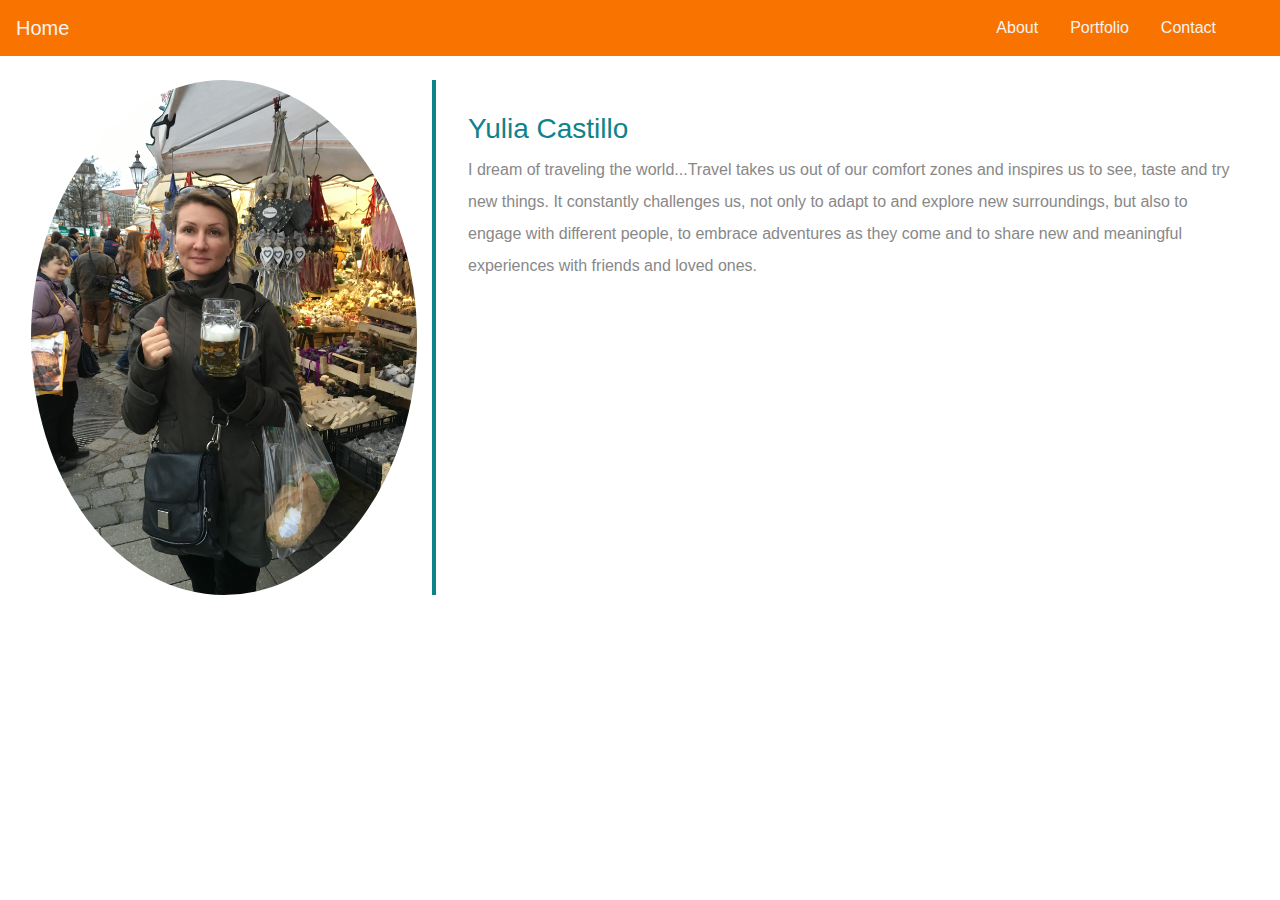
<file: aboutme.html>
<!doctype html>
<html lang="en">

<head>
    <!-- Required meta tags -->
    <meta charset="utf-8">
    <meta name="viewport" content="width=device-width, initial-scale=1, shrink-to-fit=no">

    <!-- Bootstrap CSS -->
    <link rel="stylesheet" href="https://maxcdn.bootstrapcdn.com/bootstrap/4.0.0/css/bootstrap.min.css"
        integrity="sha384-Gn5384xqQ1aoWXA+058RXPxPg6fy4IWvTNh0E263XmFcJlSAwiGgFAW/dAiS6JXm" crossorigin="anonymous">
    <link rel="stylesheet" href="styleaboutme.css">
    <link rel="stylesheet" type="text/css" href="style.css">
    <title>YCProfile</title>
</head>

<body>
    <nav class="navbar navbar-expand-lg fixed-top ">
        <a class="navbar-brand" href="./index.html">Home</a>
        <button class="navbar-toggler" type="button" data-toggle="collapse" data-target="#navbarSupportedContent"
            aria-controls="navbarSupportedContent" aria-expanded="false" aria-label="Toggle navigation">
            <span class="navbar-toggler-icon"></span>
        </button>
        <div class="collapse navbar-collapse " id="navbarSupportedContent">
            <ul class="navbar-nav mr-4">
                <li class="nav-item">
                    <a class="nav-link" data-value="about" href="./aboutme.html">About</a> </li>
                <li class="nav-item">
                    <a class="nav-link " data-value="portfolio" href="./portfolio.html">Portfolio</a>
                <li class="nav-item">
                    <a class="nav-link " data-value="contact" href="./contact.html">Contact</a>
                </li>
                </li>

            </ul>
        </div>
    </nav>

    <div class="container-fluid">
        <div class="about">
            <div class="row">
                <!-- left side -->
                <div class="col-lg-4 col-md-4 col-sm-12">
                    <img src="img1/munic_germany_m.jpg" class="img-fluid">
                    <!-- <span class="text-justify ml-5">Lia Castillo</span> -->
                </div>
                <!-- right side  -->
                <div class="col-lg-8 col-md-8 col-sm-12 desc">

                    <h3>Yulia Castillo</h3>
                    <p>
                        I dream of traveling the world...Travel takes us out of our comfort zones and inspires us to
                        see, taste and try new things. It
                        constantly challenges us, not only to adapt to and explore new surroundings, but also to engage
                        with different people, to embrace adventures as they come and to share new and meaningful
                        experiences with friends and loved ones.
                    </p>
                </div>
            </div>
        </div>
    </div>


    <!-- Optional JavaScript -->
    <!-- jQuery first, then Popper.js, then Bootstrap JS -->
    <script src="https://code.jquery.com/jquery-3.2.1.slim.min.js"
        integrity="sha384-KJ3o2DKtIkvYIK3UENzmM7KCkRr/rE9/Qpg6aAZGJwFDMVNA/GpGFF93hXpG5KkN"
        crossorigin="anonymous"></script>
    <script src="https://cdnjs.cloudflare.com/ajax/libs/popper.js/1.12.9/umd/popper.min.js"
        integrity="sha384-ApNbgh9B+Y1QKtv3Rn7W3mgPxhU9K/ScQsAP7hUibX39j7fakFPskvXusvfa0b4Q"
        crossorigin="anonymous"></script>
    <script src="https://maxcdn.bootstrapcdn.com/bootstrap/4.0.0/js/bootstrap.min.js"
        integrity="sha384-JZR6Spejh4U02d8jOt6vLEHfe/JQGiRRSQQxSfFWpi1MquVdAyjUar5+76PVCmYl"
        crossorigin="anonymous"></script>
</body>

</html>
</file>
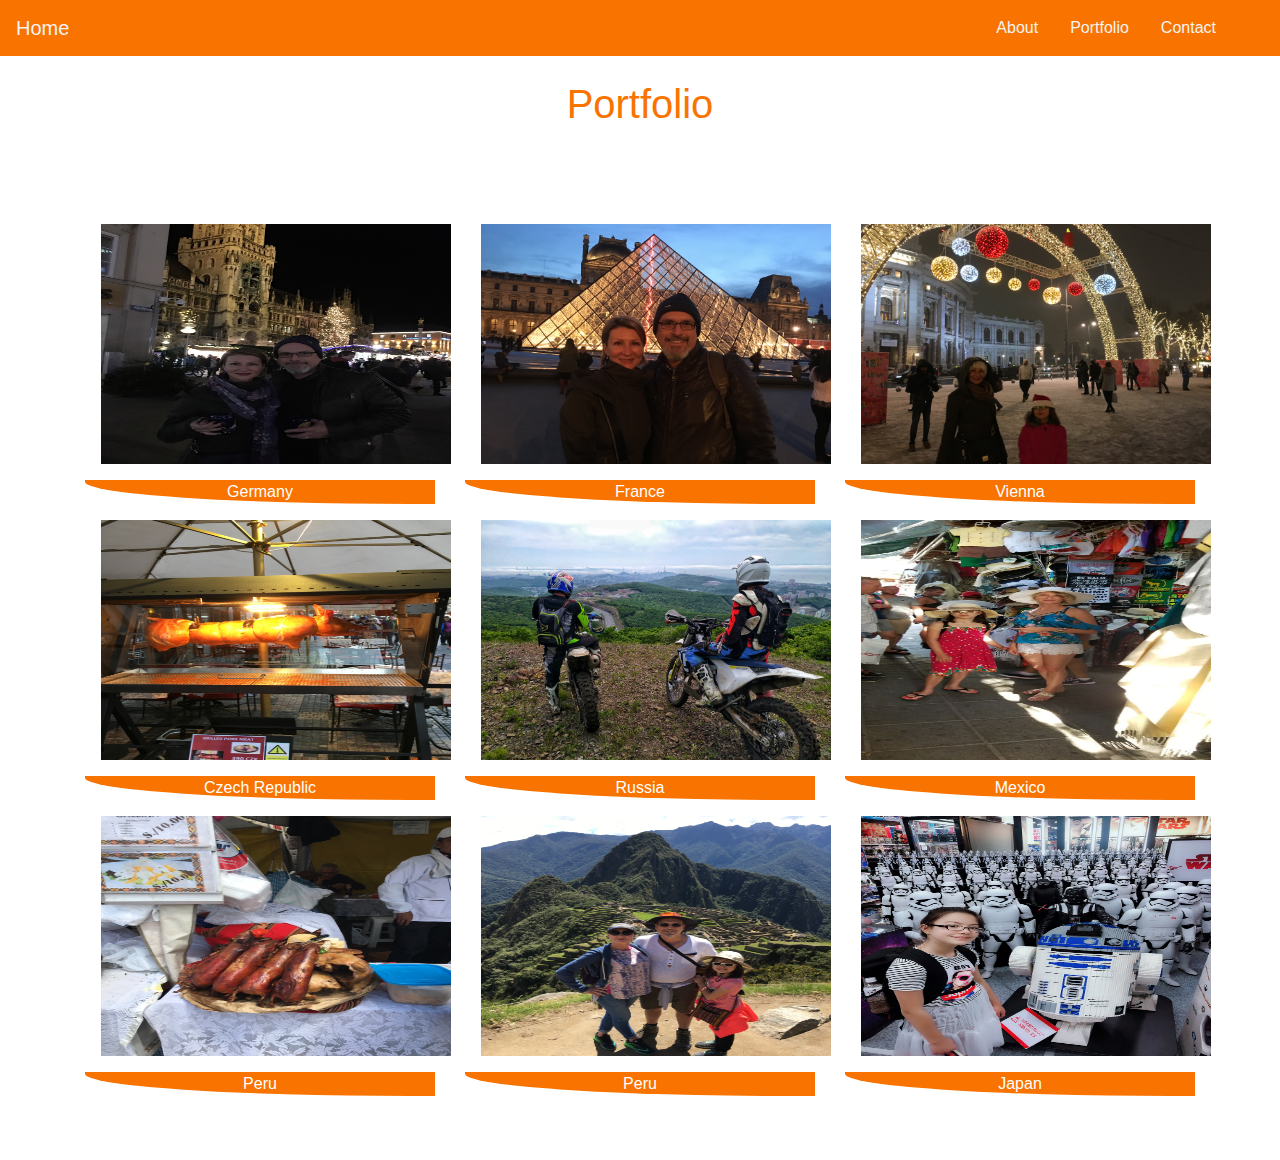
<file: portfolio.html>
<!doctype html>
<html lang="en">

<head>
    <!-- Required meta tags -->
    <meta charset="utf-8">
    <meta name="viewport" content="width=device-width, initial-scale=1, shrink-to-fit=no">

    <!-- Bootstrap CSS -->
    <link rel="stylesheet" href="https://maxcdn.bootstrapcdn.com/bootstrap/4.0.0/css/bootstrap.min.css"
        integrity="sha384-Gn5384xqQ1aoWXA+058RXPxPg6fy4IWvTNh0E263XmFcJlSAwiGgFAW/dAiS6JXm" crossorigin="anonymous">
    <link rel="stylesheet" href="styleportfolio.css">
    <link rel="stylesheet" type="text/css" href="style.css">
    <title>Hello, world!</title>
</head>

<body>

    <nav class="navbar navbar-expand-lg fixed-top ">
        <a class="navbar-brand" href="./index.html">Home</a>
        <button class="navbar-toggler" type="button" data-toggle="collapse" data-target="#navbarSupportedContent"
            aria-controls="navbarSupportedContent" aria-expanded="false" aria-label="Toggle navigation">
            <span class="navbar-toggler-icon"></span>
        </button>
        <div class="collapse navbar-collapse " id="navbarSupportedContent">
            <ul class="navbar-nav mr-4">
                <li class="nav-item">
                    <a class="nav-link" data-value="about" href="./aboutme.html">About</a> </li>
                <li class="nav-item">
                    <a class="nav-link " data-value="portfolio" href="./portfolio.html">Portfolio</a>
                <li class="nav-item">
                    <a class="nav-link " data-value="contact" href="./contact.html">Contact</a>
                </li>
                </li>

            </ul>
        </div>
    </nav>
    <!-- portfolio -->
    <div class="portfolio">
        <h1 class="text-center">Portfolio</h1>
        <div class="container">
            <div class="row">
                <div class="col-lg-4 col-md-4 col-sm-12 item">
                    <img src="img1/munich_germany.jpg" class="img-fluid">
                    <div class="des">
                        Germany
                    </div>
                </div>
                <div class="col-lg-4 col-md-4 col-sm-12 item">
                    <img src="img1/paris_france.jpg" class="img-fluid">
                    <div class="des">
                        France
                    </div>
                </div>
                <div class="col-lg-4 col-md-4 col-sm-12 item">
                    <img src="img1/vienna austria_m.jpg" class="img-fluid">
                    <div class="des">
                        Vienna
                    </div>
                </div>

                <div class="col-lg-4 col-md-4 col-sm-12 item">
                    <img src="img1/prague_czech_republic_pig.jpg" class="img-fluid">
                    <div class="des">
                        Czech Republic
                    </div>
                </div>
                <div class="col-lg-4 col-md-4 col-sm-12 item">
                    <img src="img1/russia_bk.JPG" class="img-fluid">
                    <div class="des">
                        Russia
                    </div>
                </div>
                <div class="col-lg-4 col-md-4 col-sm-12 item">
                    <img src="img1/mexico_m.JPG" class="img-fluid">
                    <div class="des">
                        Mexico
                    </div>
                </div>

                <div class="col-lg-4 col-md-4 col-sm-12 item">
                    <img src="img1/peru_pg.jpg" class="img-fluid">
                    <div class="des">
                        Peru
                    </div>
                </div>
                <div class="col-lg-4 col-md-4 col-sm-12 item">
                    <img src="img1/peru_mp1.jpg" class="img-fluid">
                    <div class="des">
                        Peru
                    </div>
                </div>
                <div class="col-lg-4 col-md-4 col-sm-12 item">
                    <img src="img1/japan.JPG" class="img-fluid">
                    <div class="des">
                        Japan
                    </div>
                </div>
            </div>
        </div>
    </div>

    <!-- Optional JavaScript -->
    <!-- jQuery first, then Popper.js, then Bootstrap JS -->
    <script src="https://code.jquery.com/jquery-3.2.1.slim.min.js"
        integrity="sha384-KJ3o2DKtIkvYIK3UENzmM7KCkRr/rE9/Qpg6aAZGJwFDMVNA/GpGFF93hXpG5KkN"
        crossorigin="anonymous"></script>
    <script src="https://cdnjs.cloudflare.com/ajax/libs/popper.js/1.12.9/umd/popper.min.js"
        integrity="sha384-ApNbgh9B+Y1QKtv3Rn7W3mgPxhU9K/ScQsAP7hUibX39j7fakFPskvXusvfa0b4Q"
        crossorigin="anonymous"></script>
    <script src="https://maxcdn.bootstrapcdn.com/bootstrap/4.0.0/js/bootstrap.min.js"
        integrity="sha384-JZR6Spejh4U02d8jOt6vLEHfe/JQGiRRSQQxSfFWpi1MquVdAyjUar5+76PVCmYl"
        crossorigin="anonymous"></script>
</body>

</html>
</file>
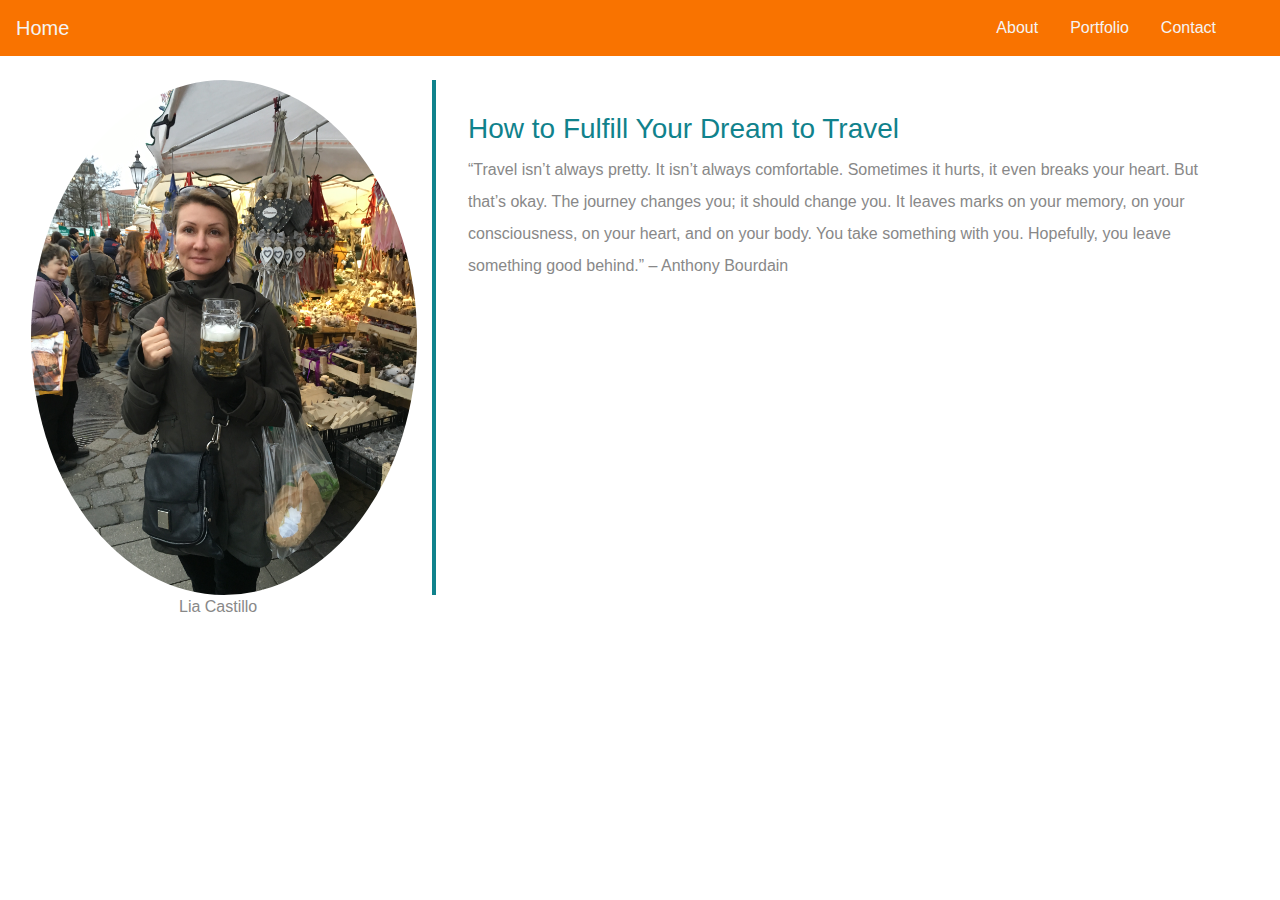
<file: Portfolio1Practice/aboutme.html>
<!doctype html>
<html lang="en">

<head>
    <!-- Required meta tags -->
    <meta charset="utf-8">
    <meta name="viewport" content="width=device-width, initial-scale=1, shrink-to-fit=no">

    <!-- Bootstrap CSS -->
    <link rel="stylesheet" href="https://maxcdn.bootstrapcdn.com/bootstrap/4.0.0/css/bootstrap.min.css"
        integrity="sha384-Gn5384xqQ1aoWXA+058RXPxPg6fy4IWvTNh0E263XmFcJlSAwiGgFAW/dAiS6JXm" crossorigin="anonymous">
    <link rel="stylesheet" href="styleaboutme.css">
    <link rel="stylesheet" type="text/css" href="style.css">
    <title>About</title>
</head>

<body>
    <nav class="navbar navbar-expand-lg fixed-top ">
        <a class="navbar-brand" href="./index.html">Home</a>
        <button class="navbar-toggler" type="button" data-toggle="collapse" data-target="#navbarSupportedContent"
            aria-controls="navbarSupportedContent" aria-expanded="false" aria-label="Toggle navigation">
            <span class="navbar-toggler-icon"></span>
        </button>
        <div class="collapse navbar-collapse " id="navbarSupportedContent">
            <ul class="navbar-nav mr-4">
                <li class="nav-item">
                    <a class="nav-link" data-value="about" href="./aboutme.html">About</a> </li>
                <li class="nav-item">
                    <a class="nav-link " data-value="portfolio" href="./portfolio.html">Portfolio</a>
                <li class="nav-item">
                    <a class="nav-link " data-value="contact" href="./contact.html">Contact</a>
                </li>
                </li>

            </ul>
        </div>
    </nav>

    <div class="container-fluid">
        <div class="about">
            <div class="row">
                <!-- left side -->
                <div class="col-lg-4 col-md-4 col-sm-12">
                    <img src="img1/munic_germany_m.jpg" class="img-fluid">
                    <span class="text-justify ml-5">Lia Castillo</span>
                </div>
                <!-- right side  -->
                <div class="col-lg-8 col-md-8 col-sm-12 desc">

                    <h3>How to Fulfill Your Dream to Travel</h3>
                    <p>
                        “Travel isn’t always pretty. It isn’t always comfortable. Sometimes it hurts, it even breaks
                        your
                        heart. But that’s okay. The journey changes you; it should change you. It leaves marks on your
                        memory, on your consciousness, on your heart, and on your body. You take something with you.
                        Hopefully, you leave something good behind.” – Anthony Bourdain
                    </p>
                </div>
            </div>
        </div>
    </div>


    <!-- Optional JavaScript -->
    <!-- jQuery first, then Popper.js, then Bootstrap JS -->
    <script src="https://code.jquery.com/jquery-3.2.1.slim.min.js"
        integrity="sha384-KJ3o2DKtIkvYIK3UENzmM7KCkRr/rE9/Qpg6aAZGJwFDMVNA/GpGFF93hXpG5KkN"
        crossorigin="anonymous"></script>
    <script src="https://cdnjs.cloudflare.com/ajax/libs/popper.js/1.12.9/umd/popper.min.js"
        integrity="sha384-ApNbgh9B+Y1QKtv3Rn7W3mgPxhU9K/ScQsAP7hUibX39j7fakFPskvXusvfa0b4Q"
        crossorigin="anonymous"></script>
    <script src="https://maxcdn.bootstrapcdn.com/bootstrap/4.0.0/js/bootstrap.min.js"
        integrity="sha384-JZR6Spejh4U02d8jOt6vLEHfe/JQGiRRSQQxSfFWpi1MquVdAyjUar5+76PVCmYl"
        crossorigin="anonymous"></script>
</body>

</html>
</file>
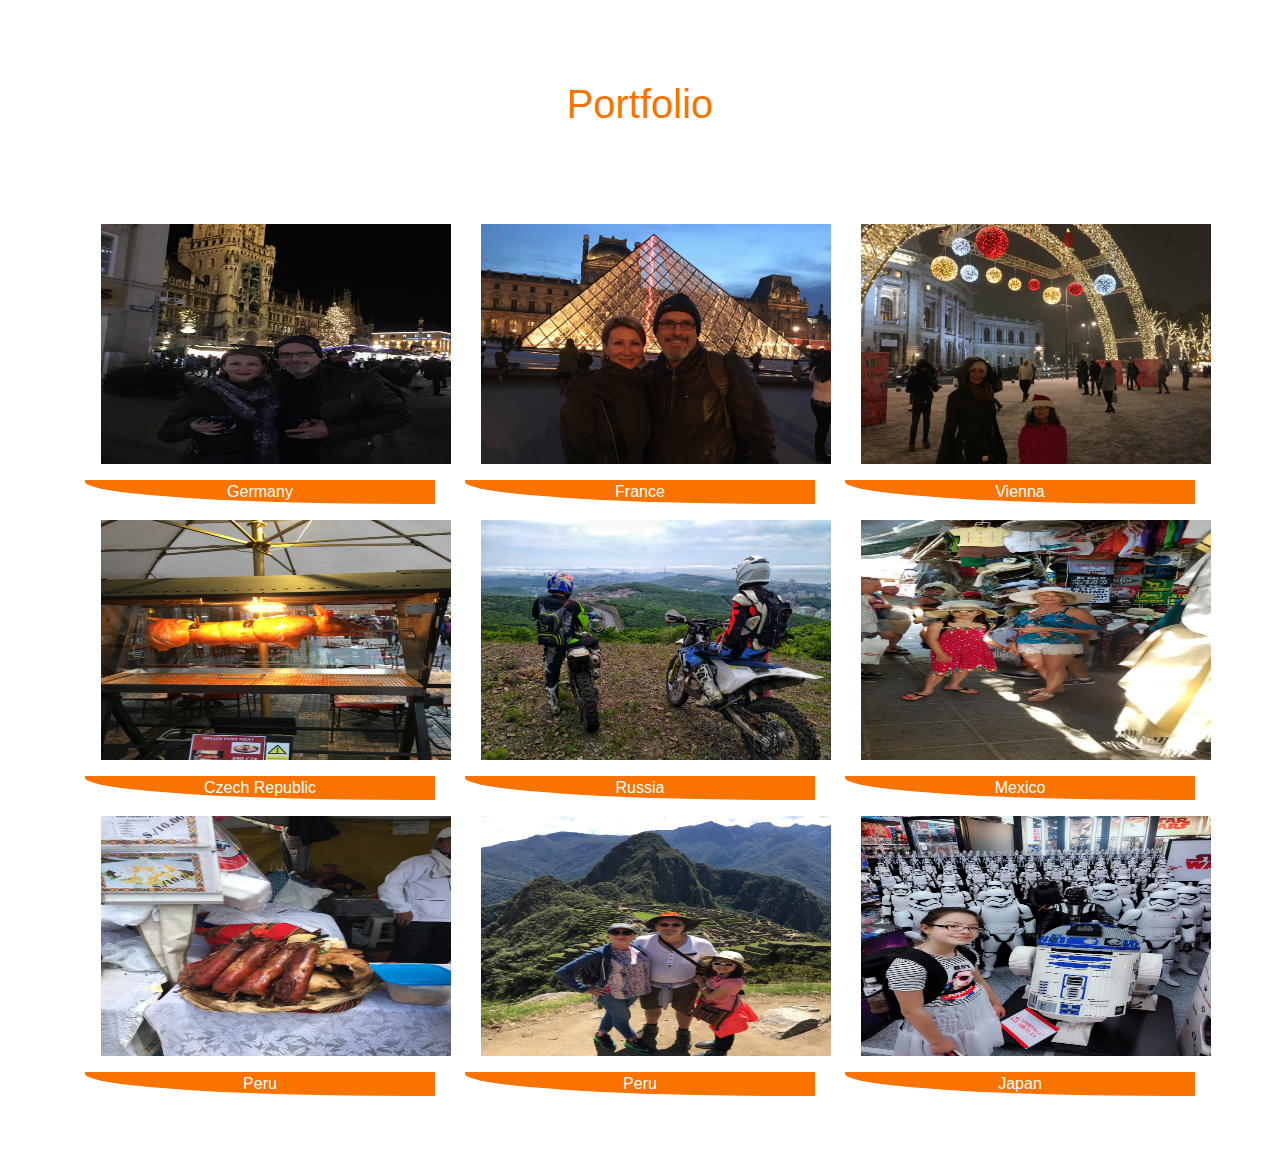
<file: Portfolio1Practice/portfolio1.html>
<!doctype html>
<html lang="en">

<head>
    <!-- Required meta tags -->
    <meta charset="utf-8">
    <meta name="viewport" content="width=device-width, initial-scale=1, shrink-to-fit=no">

    <!-- Bootstrap CSS -->
    <link rel="stylesheet" href="https://maxcdn.bootstrapcdn.com/bootstrap/4.0.0/css/bootstrap.min.css"
        integrity="sha384-Gn5384xqQ1aoWXA+058RXPxPg6fy4IWvTNh0E263XmFcJlSAwiGgFAW/dAiS6JXm" crossorigin="anonymous">
    <link rel="stylesheet" href="styleportf1.css">
    <title>Hello, world!</title>
</head>

<body>
    <!-- portfolio -->
    <div class="portfolio">
        <h1 class="text-center">Portfolio</h1>
        <div class="container">
            <div class="row">
                <div class="col-lg-4 col-md-4 col-sm-12 item">
                    <img src="img1/munich_germany.jpg" class="img-fluid">
                    <div class="des">
                        Germany
                    </div>
                </div>
                <div class="col-lg-4 col-md-4 col-sm-12 item">
                    <img src="img1/paris_france.jpg" class="img-fluid">
                    <div class="des">
                        France
                    </div>
                </div>
                <div class="col-lg-4 col-md-4 col-sm-12 item">
                    <img src="img1/vienna austria_m.jpg" class="img-fluid">
                    <div class="des">
                        Vienna
                    </div>
                </div>

                <div class="col-lg-4 col-md-4 col-sm-12 item">
                    <img src="img1/prague_czech_republic_pig.jpg" class="img-fluid">
                    <div class="des">
                        Czech Republic
                    </div>
                </div>
                <div class="col-lg-4 col-md-4 col-sm-12 item">
                    <img src="img1/russia_bk.JPG" class="img-fluid">
                    <div class="des">
                        Russia
                    </div>
                </div>
                <div class="col-lg-4 col-md-4 col-sm-12 item">
                    <img src="img1/mexico_m.JPG" class="img-fluid">
                    <div class="des">
                        Mexico
                    </div>
                </div>

                <div class="col-lg-4 col-md-4 col-sm-12 item">
                    <img src="img1/peru_pg.jpg" class="img-fluid">
                    <div class="des">
                        Peru
                    </div>
                </div>
                <div class="col-lg-4 col-md-4 col-sm-12 item">
                    <img src="img1/peru_mp1.jpg" class="img-fluid">
                    <div class="des">
                        Peru
                    </div>
                </div>
                <div class="col-lg-4 col-md-4 col-sm-12 item">
                    <img src="img1/japan.JPG" class="img-fluid">
                    <div class="des">
                        Japan
                    </div>
                </div>
            </div>
        </div>
    </div>

    <!-- Optional JavaScript -->
    <!-- jQuery first, then Popper.js, then Bootstrap JS -->
    <script src="https://code.jquery.com/jquery-3.2.1.slim.min.js"
        integrity="sha384-KJ3o2DKtIkvYIK3UENzmM7KCkRr/rE9/Qpg6aAZGJwFDMVNA/GpGFF93hXpG5KkN"
        crossorigin="anonymous"></script>
    <script src="https://cdnjs.cloudflare.com/ajax/libs/popper.js/1.12.9/umd/popper.min.js"
        integrity="sha384-ApNbgh9B+Y1QKtv3Rn7W3mgPxhU9K/ScQsAP7hUibX39j7fakFPskvXusvfa0b4Q"
        crossorigin="anonymous"></script>
    <script src="https://maxcdn.bootstrapcdn.com/bootstrap/4.0.0/js/bootstrap.min.js"
        integrity="sha384-JZR6Spejh4U02d8jOt6vLEHfe/JQGiRRSQQxSfFWpi1MquVdAyjUar5+76PVCmYl"
        crossorigin="anonymous"></script>
</body>

</html>
</file>
<file: styleaboutme.css>
.about{
    margin: 4em 0;
    padding: 1em;
    position: relative;
   }
   .about h1{
    color:#F97300;
    margin: 2em;
   }
   .about img{
    height: 100%;
       width: 100%;
       border-radius: 50%
   }
   .about span{
    display: block;
    color: #888;
    position: absolute;
    left: 115px;
   }
   .about .desc{
    padding: 2em;
    border-left:4px solid #10828C;
   }
   .about .desc h3{
    color: #10828C;
   }
   .about .desc p{
    line-height:2;
    color:#888;
   }
</file>
<file: style.css>
.navbar{ background:#F97300;}

.nav-link , .navbar-brand{ color: #f4f4f4; cursor: pointer;}

.nav-link{ margin-right: 1em !important;}

.nav-link:hover{ background: #f4f4f4; color: #f97300; }

.navbar-collapse{ justify-content: flex-end;}

.navbar-toggler{  background:#fff !important;}
.navbar-collapse{
    justify-content: flex-end;
   }
   /* what is this for? */
   .bg-dark{
    background-color:#343a40!important
    }
    .bg-primary{
    background-color:#007bff!important
    }
   

    /*header style added hight:100vh */
.header{
  background-image: url('./img1/peru_pg.jpg');
    background-attachment: fixed;
    background-size: cover;
    background-position: center;
    height: 100vh
   }
   .overlay{
    position: absolute;
    min-height: 100%;
    min-width: 100%;
    left: 0;
    top: 0;
    background: rgba(244, 244, 244, 0.79);
   }

   /* description */
   .description{
    position: absolute;
    top: 30%;
    margin: auto;
    padding: 2em;
    
}
.description h1{
 color:#F97300;
 font-size: 100px;
}
.description p{
 color:#666;
 font-size: 40px;
 width: 50%;
 line-height: 2.0;

}
.description button{
 border:1px  solid #F97300;
 background:#F97300;
 color:#fff;
}
</file>
<file: styleportfolio.css>
/*Portfolio*/
.portfolio{
    margin: 4em 0;
       position: relative; 
   }
   .portfolio h1{
    color:#F97300;
    margin: 2em; 
   }
   .portfolio img{
     height: 15rem;
     width: 100%;
     margin: 1em;
     
   }
   .portfolio .item:hover .des{
    height: 17rem;
    background:#f973007d;
    position: absolute;
    width: 100%;
    padding: 5em;
    top: 0;
    border-bottom-left-radius: 0; 
   }
   .portfolio .des{
    background: #F97300;
    color: #fff;
    text-align: center;
    border-bottom-left-radius: 93%;
    transition:.3s ease-in-out;
    
   }
</file>
<file: Portfolio1Practice/styleaboutme.css>
.about{
    margin: 4em 0;
    padding: 1em;
    position: relative;
   }
   .about h1{
    color:#F97300;
    margin: 2em;
   }
   .about img{
    height: 100%;
       width: 100%;
       border-radius: 50%
   }
   .about span{
    display: block;
    color: #888;
    position: absolute;
    left: 115px;
   }
   .about .desc{
    padding: 2em;
    border-left:4px solid #10828C;
   }
   .about .desc h3{
    color: #10828C;
   }
   .about .desc p{
    line-height:2;
    color:#888;
   }
</file>
<file: Portfolio1Practice/style.css>
.navbar{ background:#F97300;}

.nav-link , .navbar-brand{ color: #f4f4f4; cursor: pointer;}

.nav-link{ margin-right: 1em !important;}

.nav-link:hover{ background: #f4f4f4; color: #f97300; }

.navbar-collapse{ justify-content: flex-end;}

.navbar-toggler{  background:#fff !important;}
.navbar-collapse{
    justify-content: flex-end;
   }
   /* what is this for? */
   .bg-dark{
    background-color:#343a40!important
    }
    .bg-primary{
    background-color:#007bff!important
    }
   

    /*header style added hight:100vh */
.header{
  background-image: url('./img1/peru_pg.jpg');
    background-attachment: fixed;
    background-size: cover;
    background-position: center;
    height: 100vh
   }
   .overlay{
    position: absolute;
    min-height: 100%;
    min-width: 100%;
    left: 0;
    top: 0;
    background: rgba(244, 244, 244, 0.79);
   }

   /* description */
   .description{
    position: absolute;
    top: 30%;
    margin: auto;
    padding: 2em;
    
}
.description h1{
 color:#F97300;
 font-size: 100px;
}
.description p{
 color:#666;
 font-size: 40px;
 width: 50%;
 line-height: 2.0;

}
.description button{
 border:1px  solid #F97300;
 background:#F97300;
 color:#fff;
}
</file>
<file: Portfolio1Practice/styleportf1.css>
/*Portfolio*/
.portfolio{
    margin: 4em 0;
       position: relative; 
   }
   .portfolio h1{
    color:#F97300;
    margin: 2em; 
   }
   .portfolio img{
     height: 15rem;
     width: 100%;
     margin: 1em;
     
   }
   .portfolio .item:hover .des{
    height: 100%;
    background:#f973007d;
    position: absolute;
    width: 89%;
    padding: 5em;
    top: 0;
    border-bottom-left-radius: 0;
   }
   .portfolio .des{
    background: #F97300;
    color: #fff;
    text-align: center;
    border-bottom-left-radius: 93%;
    transition:.3s ease-in-out;
    
   }
</file>
